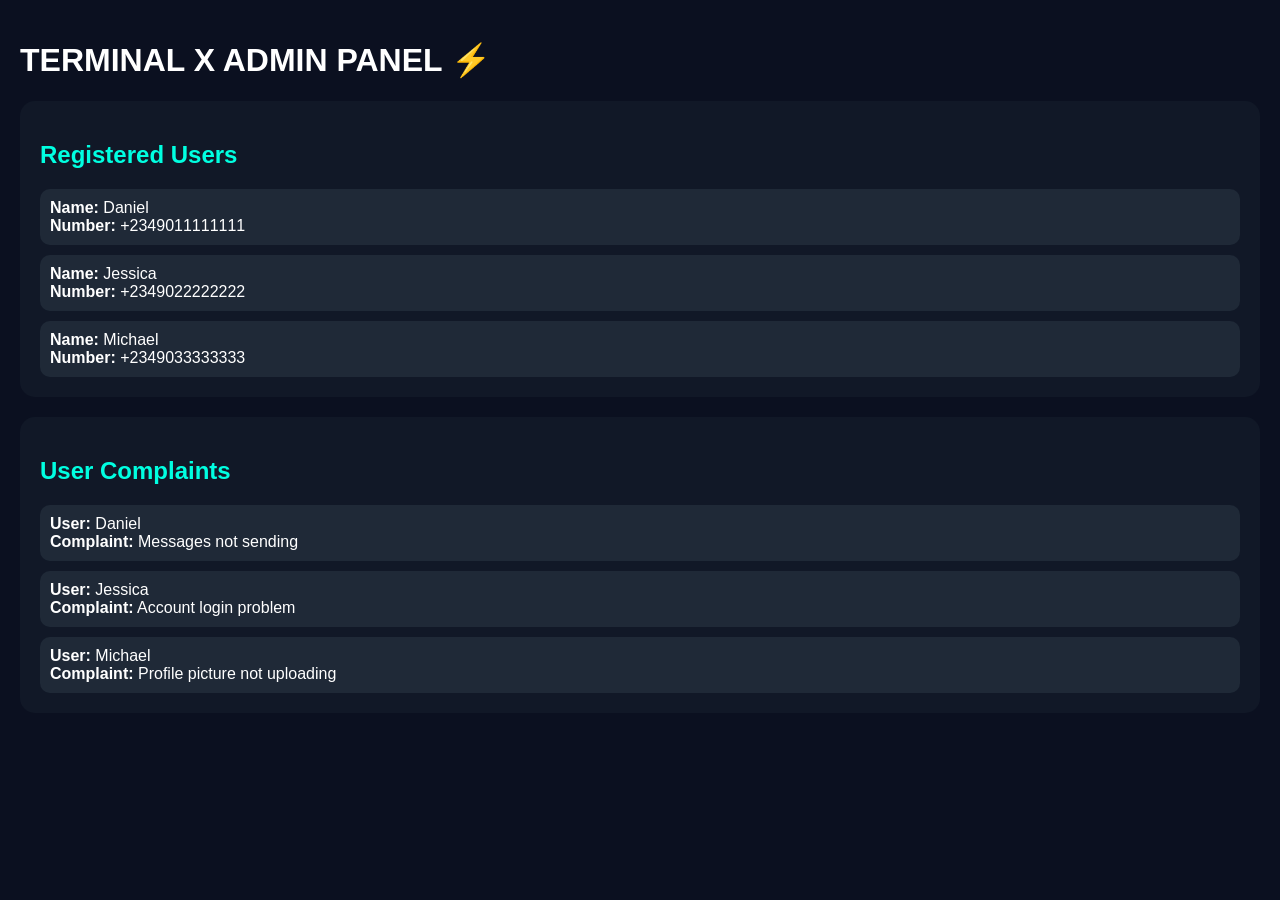
<file: admin.html>
<!DOCTYPE html>
<html lang="en">
<head>
<meta charset="UTF-8">
<meta name="viewport" content="width=device-width, initial-scale=1.0">

<title>TERMINAL X ADMIN</title>

<link rel="stylesheet" href="css/chat.css">

<script src="js/chat.js"></script>

<style>
body{
    background:#0b1020;
    color:white;
    font-family:Arial;
    padding:20px;
}

.panel{
    background:#111827;
    padding:20px;
    border-radius:15px;
    margin-bottom:20px;
}

h2{
    color:#00ffe1;
}

.user,
.complaint{
    background:#1f2937;
    padding:10px;
    border-radius:10px;
    margin-top:10px;
}
</style>

</head>

<body>

<h1>TERMINAL X ADMIN PANEL ⚡</h1>

<div class="panel">

<h2>Registered Users</h2>

<div id="usersList"></div>

</div>

<div class="panel">

<h2>User Complaints</h2>

<div id="complaintsList"></div>

</div>

<script>

loadUsers();
loadComplaints();

</script>

</body>
</html>
</file>
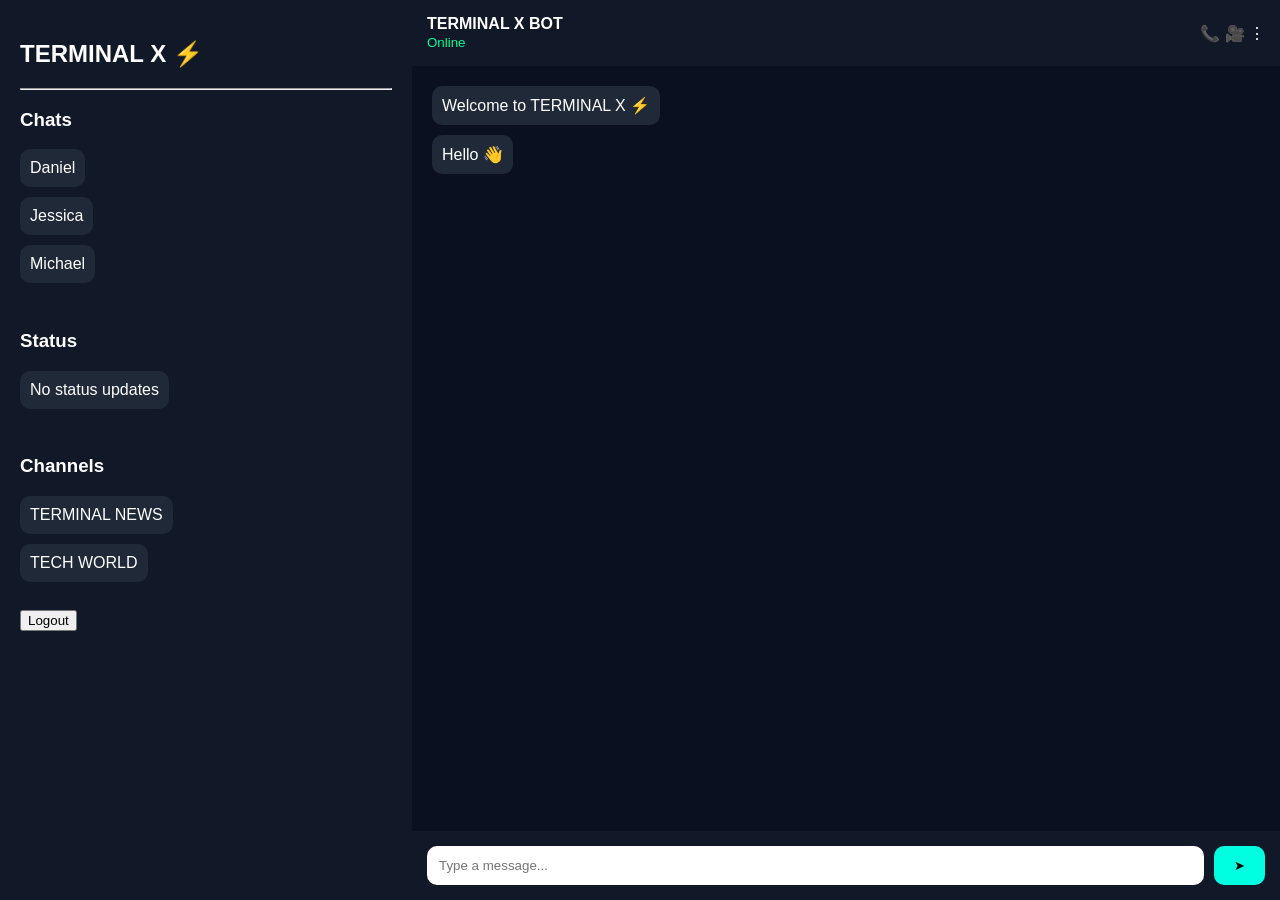
<file: chat.html>
<!DOCTYPE html>
<html lang="en">

<head>

<meta charset="UTF-8">
<meta name="viewport" content="width=device-width, initial-scale=1.0">

<title>TERMINAL X CHAT</title>

<link rel="stylesheet" href="css/chat.css">

<script src="js/chat.js"></script>
<script src="js/ui.js"></script>

</head>

<body>

<div class="chat-container">

    <!-- SIDEBAR -->

    <div class="sidebar">

        <h2>TERMINAL X ⚡</h2>

        <hr>

        <h3>Chats</h3>

        <div class="message">
            Daniel
        </div>

        <div class="message">
            Jessica
        </div>

        <div class="message">
            Michael
        </div>

        <br>

        <h3>Status</h3>

        <div class="message">
            No status updates
        </div>

        <br>

        <h3>Channels</h3>

        <div class="message">
            TERMINAL NEWS
        </div>

        <div class="message">
            TECH WORLD
        </div>

        <br>

        <button onclick="logout()">
            Logout
        </button>

    </div>


    <!-- CHAT AREA -->

    <div class="chat-area">

        <!-- TOP BAR -->

        <div style="
            background:#111827;
            padding:15px;
            display:flex;
            align-items:center;
            justify-content:space-between;
        ">

            <div>

                <strong>TERMINAL X BOT</strong>

                <br>

                <small style="color:#00ff99;">
                    Online
                </small>

            </div>

            <div>

                📞 🎥 ⋮

            </div>

        </div>


        <!-- MESSAGES -->

        <div class="messages" id="messages">

            <div class="message">
                Welcome to TERMINAL X ⚡
            </div>

            <div class="message">
                Hello 👋
            </div>

        </div>


        <!-- INPUT -->

        <div class="input-box">

            <input
                type="text"
                id="messageInput"
                placeholder="Type a message..."
            >

            <button onclick="sendMessage()">
                ➤
            </button>

        </div>

    </div>

</div>

</body>
</html>
</file>
<file: css/chat.css>
body{
    margin:0;
    padding:0;
    font-family:Arial;
    background:#0b1020;
    color:white;
}

.chat-container{
    display:flex;
    height:100vh;
}

.sidebar{
    width:30%;
    background:#111827;
    padding:20px;
}

.chat-area{
    width:70%;
    display:flex;
    flex-direction:column;
}

.messages{
    flex:1;
    padding:20px;
    overflow-y:auto;
}

.message{
    background:#1f2937;
    padding:10px;
    border-radius:10px;
    margin-bottom:10px;
    width:fit-content;
}

.input-box{
    display:flex;
    padding:15px;
    background:#111827;
}

.input-box input{
    flex:1;
    padding:12px;
    border:none;
    border-radius:10px;
}

.input-box button{
    margin-left:10px;
    padding:12px 20px;
    border:none;
    border-radius:10px;
    background:#00ffe1;
    cursor:pointer;
}
</file>
